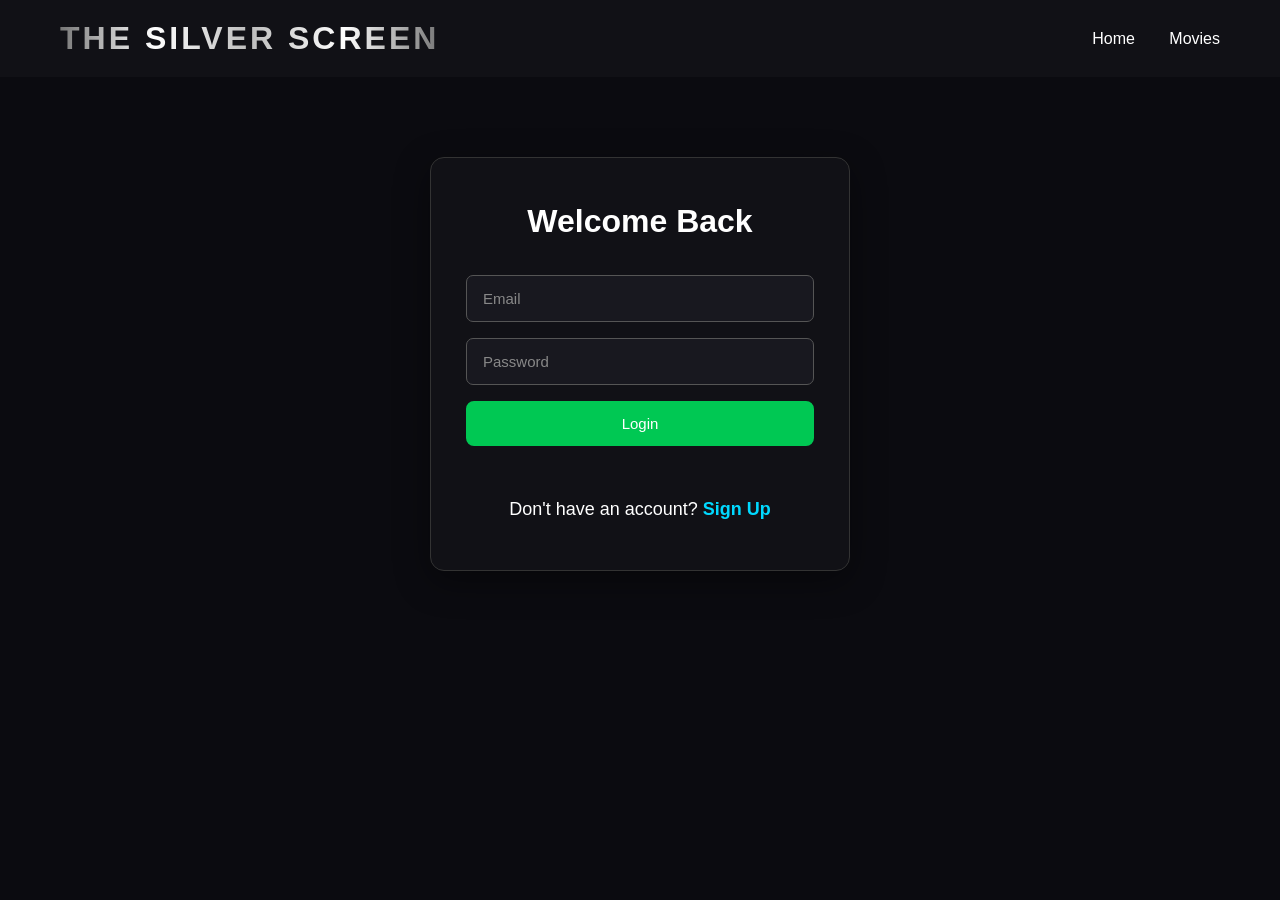
<file: silver screen frontend/index.html>
<!DOCTYPE html>
<html lang="en">
<head>
    <meta charset="UTF-8">
    <meta name="viewport" content="width=device-width, initial-scale=1.0">

    <title>THE SILVER SCREEN</title>

    <link rel="stylesheet" href="style.css">
</head>
<body>
    <script>
    if (!localStorage.getItem("loggedInUser")) {
        window.location.href = "login.html";
    }
</script>

    <header>
        <h1>THE SILVER SCREEN</h1>

        <nav>
            <a href="#">Home</a>
            <a href="profile.html">Profile</a>
            <a href="mybookings.html">My Bookings</a>
        </nav>
    </header>

    <main>

        <section class="hero">
            <h2>Your Next Movie Experience Starts Here</h2>
            <p>Book your seats. Enjoy the show.</p>

            
        </section>

<div class="search-container">
    <input
        type="text"
        id="movieSearch"
        placeholder="Search for a movie..."
    >
</div>

<div id="search-results" class="movie-container search-results"></div>
<section class="movies" id="movieSections">

    <!-- Hollywood -->
    <h2>HOLLYWOOD</h2>
    <h3 class="category-title">Upcoming</h3>


    <div class="movie-container" id="hollywood-upcoming">

        
</div>
<!--Re-Releases -->

        <h3 class="category-title">Re-Releases</h3>
    <div class="movie-container" id="hollywood-rereleases">


         
</div>
    <!-- Tollywood -->
    <h2 class="category-title">TOLLYWOOD</h2>
    <h3 class="category-title">Upcoming</h3>


    <div class="movie-container" id="tollywood-upcoming">

        
</div>
<!--Re-Releases -->

        <h3 class="category-title">Re-Releases</h3>
   <div class="movie-container" id="tollywood-rereleases">

         

</div>

    <!-- Bollywood -->
    <h2 class="category-title">BOLLYWOOD</h2>
    <!-- Upcoming -->
    <h3 class="category-title">Upcoming</h3>

   
    <div class="movie-container" id="bollywood-upcoming">

        
    </div>
        <!--Re-Releases -->

        <h3 class="category-title">Re-Releases</h3>
    <div class="movie-container" id="bollywood-rereleases">


         

    </div>
    <!-- Kollywood -->
    <h2 class="category-title">KOLLYWOOD</h2>
    <!-- Upcoming -->
    <h3 class="category-title">Upcoming</h3>

   
    <div class="movie-container" id="kollywood-upcoming">

        
    </div>
    <!--Re-Releases -->

        <h3 class="category-title">Re-Releases</h3>
    <div class="movie-container" id="kollywood-rereleases">


     </div>



    

</section>

    </main>

    <script src="script.js"></script>

</body>
</html>
</file>
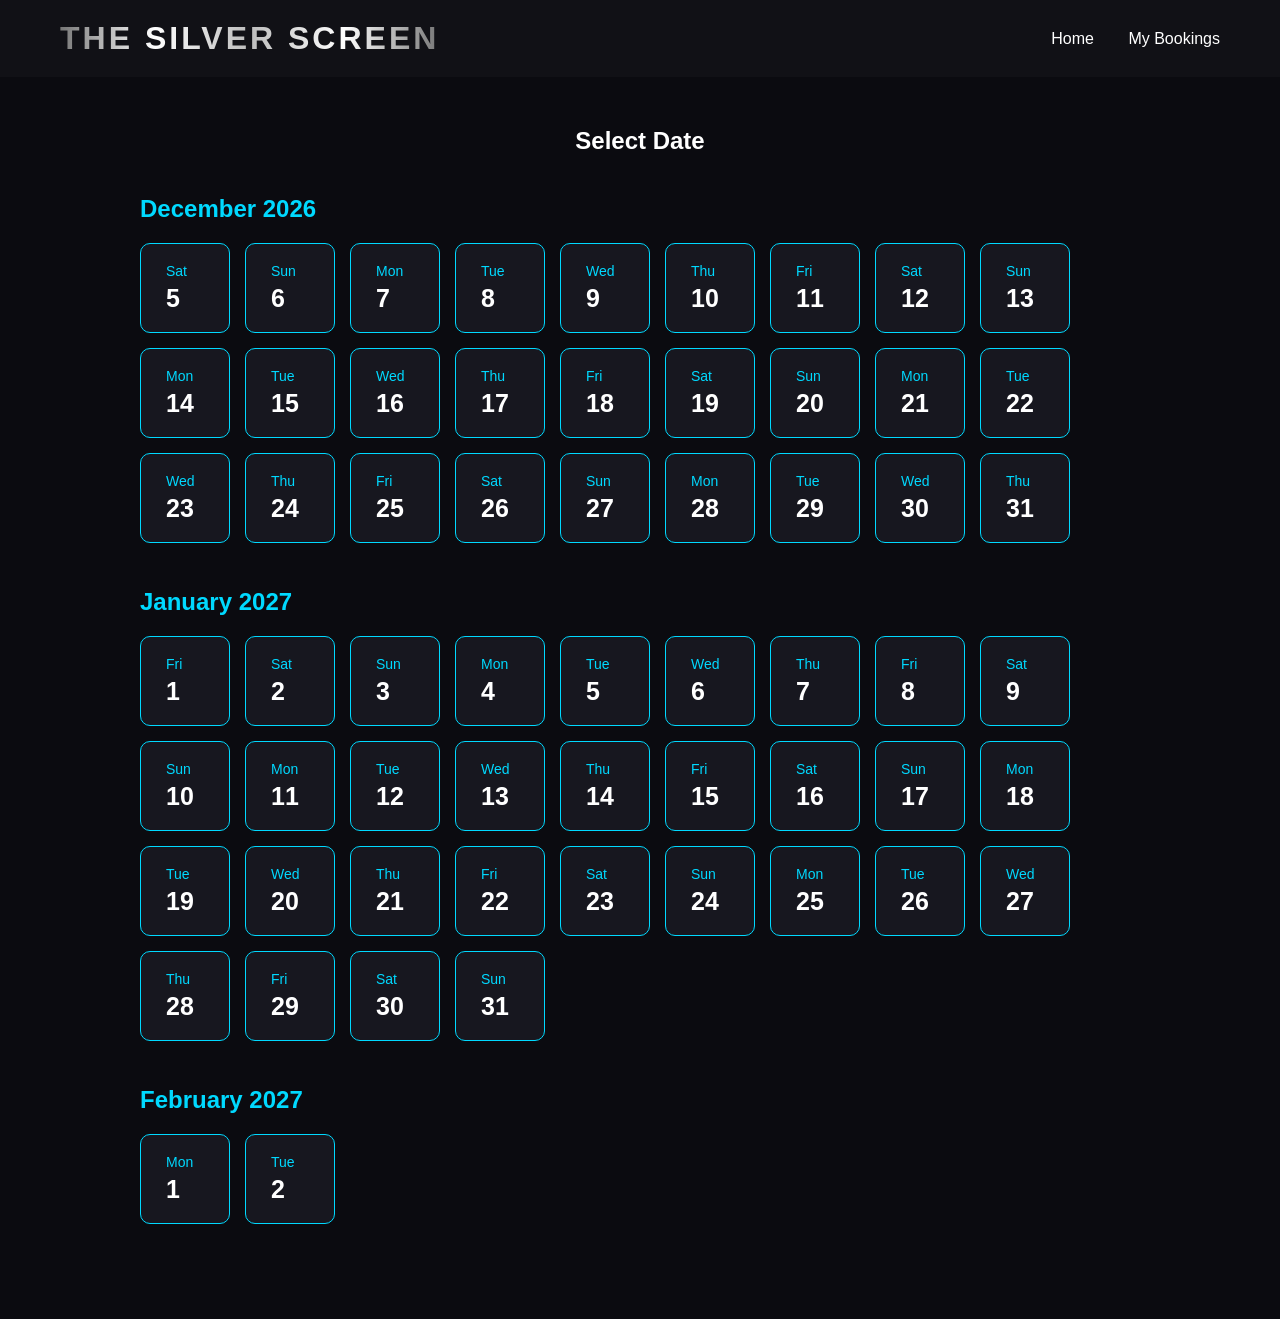
<file: silver screen frontend/date.html>
<!DOCTYPE html>
<html lang="en">

<head>
    <meta charset="UTF-8">
    <meta name="viewport" content="width=device-width, initial-scale=1.0">

    <title>The Silver Screen | Select Date</title>

    <link rel="stylesheet" href="style.css">
</head>

<body>

    <header>
        <h1> THE SILVER SCREEN</h1>
        <nav>
    <a href="index.html">Home</a>
    
    <a href="mybookings.html">My Bookings</a>
</nav>
    </header>

    <main class="date-page">

        <h2>Select Date</h2>

        <p id="movie-name"></p>

        <div id="date-container"></div>

    </main>

    <script src="script.js"></script>

</body>

</html>
</file>
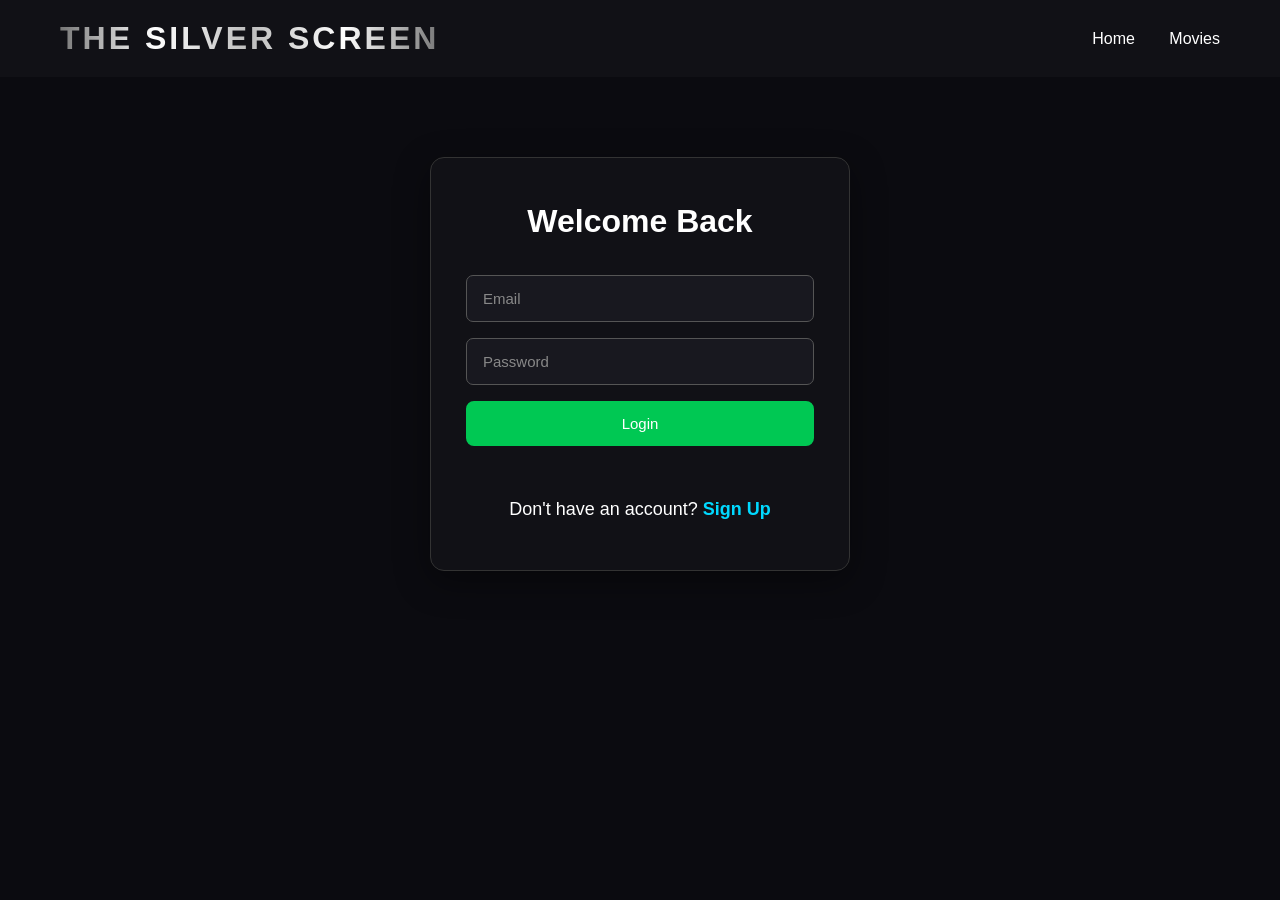
<file: silver screen frontend/login.html>
<!DOCTYPE html>

<html lang="en">
<head>
    <meta charset="UTF-8">
    <meta name="viewport" content="width=device-width, initial-scale=1.0">

<title>THE SILVER SCREEN | Login</title>

<link rel="stylesheet" href="style.css">

</head>

<body>

<header>
    <h1>THE SILVER SCREEN</h1>

<nav>
    <a href="index.html">Home</a>
    <a href="index.html#movieSections">Movies</a>
</nav>

</header>

<main>

<section class="login-container">

    <h2>Welcome Back</h2>


    <form id="login-form">

        <input
            type="email"
            id="login-email"
            placeholder="Email"
            required
        >

        <input
            type="password"
            id="login-password"
            placeholder="Password"
            required
        >

        <button id="login-button">Login</button>

    </form>

    <p id="login-message"></p>

    <p>
        Don't have an account?
        <a href="signup.html">Sign Up</a>
    </p>

</section>

</main>

<script src="login.js"></script>

</body>
</html>
</file>
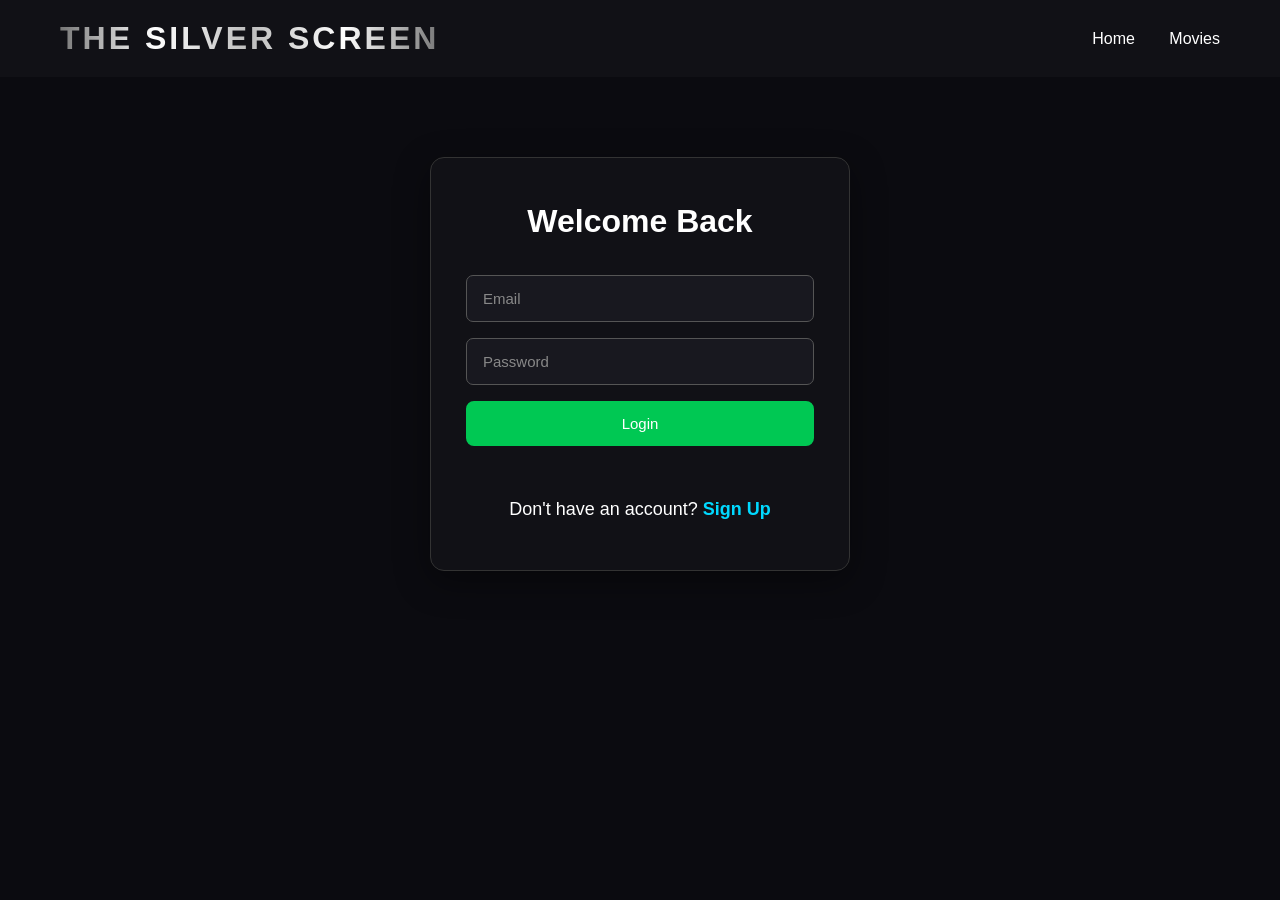
<file: silver screen frontend/mybookings.html>
<!DOCTYPE html>
<html lang="en">
<head>
<meta charset="UTF-8">
<title>My Bookings</title>
<link rel="stylesheet" href="style.css">
</head>

<body>

<header>
<h1>THE SILVER SCREEN</h1>

<nav>
<a href="index.html">Home</a>
<a href="#" id="logout-btn">Logout</a>
</nav>

</header>

<main class="booking-page">

<h2>My Bookings</h2>

<div id="booking-list"></div>

</main>

<script src="mybookings.js"></script>

</body>
</html>
</file>
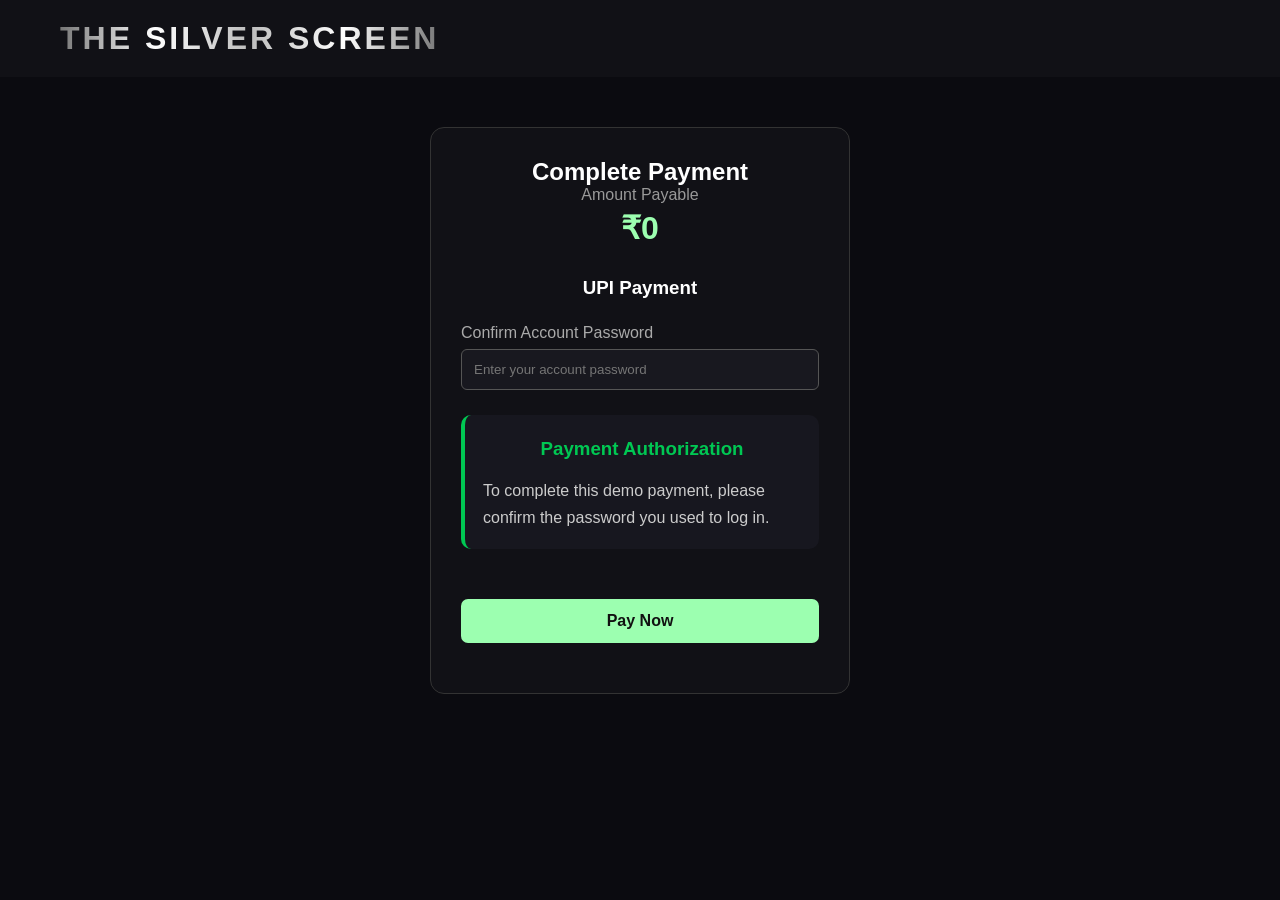
<file: silver screen frontend/payment.html>
<!DOCTYPE html>
<html lang="en">

<head>
    <meta charset="UTF-8">
    <meta name="viewport" content="width=device-width, initial-scale=1.0">

    <title>The Silver Screen | Payment</title>

    <link rel="stylesheet" href="style.css">
</head>

<body>

<header class="site-header">
    <h1>THE SILVER SCREEN</h1>
</header>

<main class="payment-page">

    <div class="payment-box">

        <h2>Complete Payment</h2>

        <p>Amount Payable</p>

        <h1 id="payment-amount">₹0</h1>

        <div class="payment-method">
            <h3>UPI Payment</h3>

            <label for="payment-password">
    Confirm Account Password
</label>

<input
    type="password"
    id="payment-password"
    placeholder="Enter your account password"
    required
>

            <div class="demo-box">

    <h3>Payment Authorization</h3>

    <p>
        To complete this demo payment,
        please confirm the password
        you used to log in.
    </p>

</div>
            <button id="pay-button">
                Pay Now
            </button>
             <p id="message"></p>
            
        </div>

    </div>

</main>

<script src="payment.js"></script>

</body>
</html>
</file>
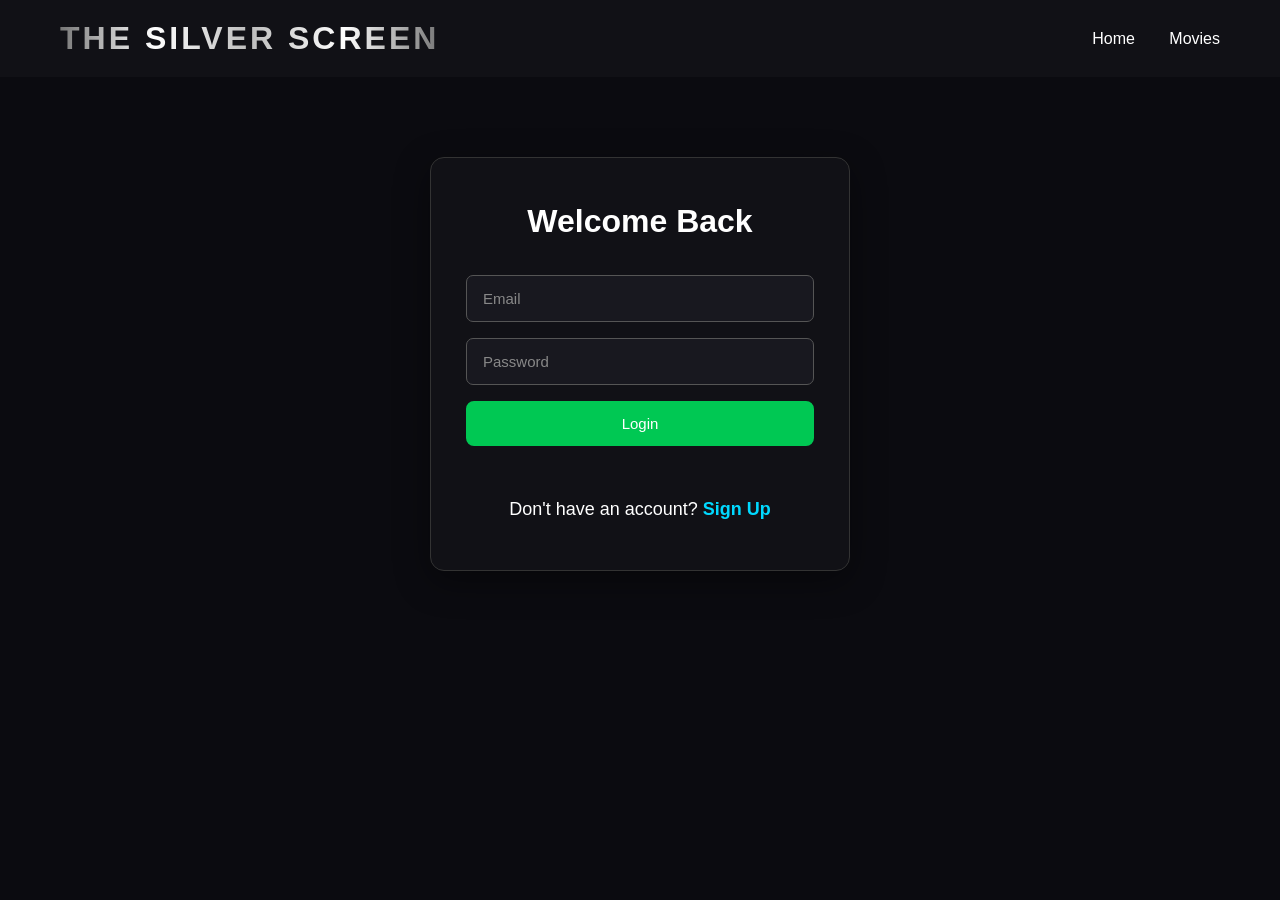
<file: silver screen frontend/profile.html>
<!DOCTYPE html>
<html lang="en">

<head>
    <meta charset="UTF-8">
    <meta name="viewport" content="width=device-width, initial-scale=1.0">

    <title>THE SILVER SCREEN | Profile</title>

    <link rel="stylesheet" href="style.css">
</head>

<body>

<header>
    <h1>THE SILVER SCREEN</h1>

    <nav>
        <a href="index.html">Home</a>
        <a href="index.html#movieSections">Movies</a>
    </nav>
</header>

<main>

    <section class="login-container">

        <h2>MY PROFILE</h2>

        <p><strong>Name:</strong> <span id="profile-name"></span></p>

        <p><strong>e-mail:</strong> <span id="profile-email"></span></p>

        <button id="logout-button">Logout</button>

    </section>

</main>

<script src="profile.js"></script>

</body>
</html>
</file>
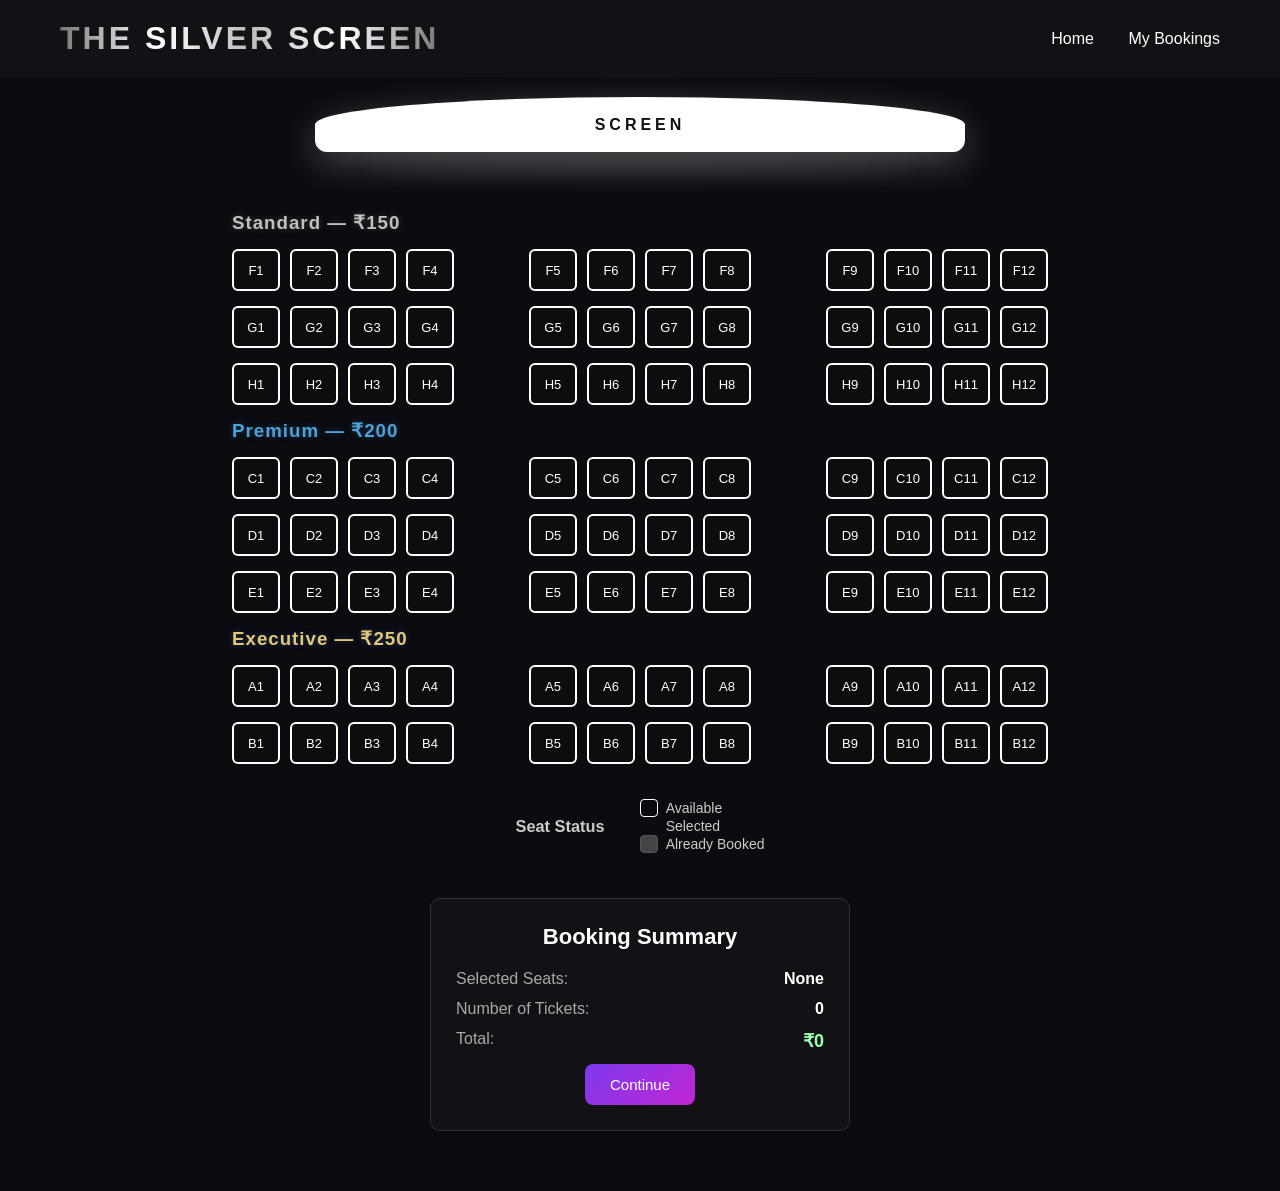
<file: silver screen frontend/seat.html>
<!DOCTYPE html>
<html lang="en">

<head>
    <meta charset="UTF-8">
    <meta name="viewport" content="width=device-width, initial-scale=1.0">

    <title>The standard Screen | Select Seats</title>

    <link rel="stylesheet" href="style.css">
</head>

<body>

    <!-- Logo -->
    <header class="site-header">
        <h1>THE SILVER SCREEN</h1>
        <nav>
    <a href="index.html">Home</a>
   
    <a href="mybookings.html">My Bookings</a>
</nav>
    </header>


    <main class="seat-page">

    



        <!-- Cinema Screen -->
        <div class="cinema-screen">
            <div class="screen-glow"></div>
            <span>SCREEN</span>
        </div>


        
<!-- Seat Layout -->
<div class="seat-layout">

    <!-- standard -->
    <h3 class="seat-category standard"> Standard — ₹150</h3>

    <!-- Row F -->
    <div class="seat-row" >
        <button class="seat standard-seat">F1</button>
        <button class="seat standard-seat">F2</button>
        <button class="seat standard-seat">F3</button>
        <button class="seat standard-seat">F4</button>

        <span class="aisle"></span>

        <button class="seat standard-seat">F5</button>
        <button class="seat standard-seat">F6</button>
        <button class="seat standard-seat">F7</button>
        <button class="seat standard-seat">F8</button>

        <span class="aisle"></span>

        <button class="seat standard-seat">F9</button>
        <button class="seat standard-seat">F10</button>
        <button class="seat standard-seat">F11</button>
        <button class="seat standard-seat">F12</button>
    </div>

    <!-- Row G -->
    <div class="seat-row">
        <button class="seat standard-seat">G1</button>
        <button class="seat standard-seat">G2</button>
        <button class="seat standard-seat">G3</button>
        <button class="seat standard-seat">G4</button>

        <span class="aisle"></span>

        <button class="seat standard-seat">G5</button>
        <button class="seat standard-seat">G6</button>
        <button class="seat standard-seat">G7</button>
        <button class="seat standard-seat">G8</button>

        <span class="aisle"></span>

        <button class="seat standard-seat">G9</button>
        <button class="seat standard-seat">G10</button>
        <button class="seat standard-seat">G11</button>
        <button class="seat standard-seat">G12</button>
    </div>

    <!-- Row H -->
    <div class="seat-row">
        <button class="seat standard-seat">H1</button>
        <button class="seat standard-seat">H2</button>
        <button class="seat standard-seat">H3</button>
        <button class="seat standard-seat">H4</button>

        <span class="aisle"></span>

        <button class="seat standard-seat">H5</button>
        <button class="seat standard-seat">H6</button>
        <button class="seat standard-seat">H7</button>
        <button class="seat standard-seat">H8</button>

        <span class="aisle"></span>

        <button class="seat standard-seat">H9</button>
        <button class="seat standard-seat">H10</button>
        <button class="seat standard-seat">H11</button>
        <button class="seat standard-seat">H12</button>
    </div>


    <!-- premium -->
    <h3 class="seat-category premium"> Premium — ₹200</h3>

    <!-- Row C -->
    <div class="seat-row">
        <button class="seat premium-seat">C1</button>
        <button class="seat premium-seat">C2</button>
        <button class="seat premium-seat">C3</button>
        <button class="seat premium-seat">C4</button>

        <span class="aisle"></span>

        <button class="seat premium-seat">C5</button>
        <button class="seat premium-seat">C6</button>
        <button class="seat premium-seat">C7</button>
        <button class="seat premium-seat">C8</button>

        <span class="aisle"></span>

        <button class="seat premium-seat">C9</button>
        <button class="seat premium-seat">C10</button>
        <button class="seat premium-seat">C11</button>
        <button class="seat premium-seat">C12</button>
    </div>

    <!-- Row D -->
    <div class="seat-row">
        <button class="seat premium-seat">D1</button>
        <button class="seat premium-seat">D2</button>
        <button class="seat premium-seat">D3</button>
        <button class="seat premium-seat">D4</button>

        <span class="aisle"></span>

        <button class="seat premium-seat">D5</button>
        <button class="seat premium-seat">D6</button>
        <button class="seat premium-seat">D7</button>
        <button class="seat premium-seat">D8</button>

        <span class="aisle"></span>

        <button class="seat premium-seat">D9</button>
        <button class="seat premium-seat">D10</button>
        <button class="seat premium-seat">D11</button>
        <button class="seat premium-seat">D12</button>
    </div>

    <!-- Row E -->
    <div class="seat-row">
        <button class="seat premium-seat">E1</button>
        <button class="seat premium-seat">E2</button>
        <button class="seat premium-seat">E3</button>
        <button class="seat premium-seat">E4</button>

        <span class="aisle"></span>

        <button class="seat premium-seat">E5</button>
        <button class="seat premium-seat">E6</button>
        <button class="seat premium-seat">E7</button>
        <button class="seat premium-seat">E8</button>

        <span class="aisle"></span>

        <button class="seat premium-seat">E9</button>
        <button class="seat premium-seat">E10</button>
        <button class="seat premium-seat">E11</button>
        <button class="seat premium-seat">E12</button>
    </div>


    <!-- executive-->
   <h3 class="seat-category executive"> Executive — ₹250</h3>

    <!-- Row A -->
    <div class="seat-row">
        <button class="seat executive-seat">A1</button>
        <button class="seat executive-seat">A2</button>
        <button class="seat executive-seat">A3</button>
        <button class="seat executive-seat">A4</button>
        

        <span class="aisle"></span>

        <button class="seat executive-seat">A5</button>
        <button class="seat executive-seat">A6</button>
        <button class="seat executive-seat">A7</button>
        <button class="seat executive-seat">A8</button>

        <span class="aisle"></span>

        <button class="seat executive-seat">A9</button>
        <button class="seat executive-seat">A10</button>
        <button class="seat executive-seat">A11</button>
        <button class="seat executive-seat">A12</button>
    </div>

    <!-- Row B -->
    <div class="seat-row">
        <button class="seat executive-seat">B1</button>
        <button class="seat executive-seat">B2</button>
        <button class="seat executive-seat">B3</button>
        <button class="seat executive-seat">B4</button>

        <span class="aisle"></span>

        <button class="seat executive-seat">B5</button>
        <button class="seat executive-seat">B6</button>
        <button class="seat executive-seat">B7</button>
        <button class="seat executive-seat">B8</button>

        <span class="aisle"></span>

        <button class="seat executive-seat">B9</button>
        <button class="seat executive-seat">B10</button>
        <button class="seat executive-seat">B11</button>
        <button class="seat executive-seat">B12</button>
    </div>

</div>
<!-- Seat Legend -->
<div class="seat-legend">

    <h3>Seat Status</h3>

    <div class="legend-row">

        <div class="legend-item">
            <span class="legend-seat available-seat"></span>
            <span>Available</span>
        </div>

        <div class="legend-item">
            <span class="legend-seat selected-seat"></span>
            <span>Selected</span>
        </div>

        <div class="legend-item">
            <span class="legend-seat booked-seat"></span>
            <span>Already Booked</span>
        </div>

       </div>

</div> <!-- seat-legend -->


<!-- Booking Summary -->
<div class="booking-summary">

    <h3>Booking Summary</h3>

    <p>
        Selected Seats:
        <span id="selected-seats">None</span>
    </p>

    <p>
        Number of Tickets:
        <span id="ticket-count">0</span>
    </p>

    <p>
        Total:
        <span id="total-price">₹0</span>
    </p>

    <button id="continue-btn" disabled>
    Continue
</button>

</div>
</main>

<script src="script.js"></script>

</body>
</html>
</file>
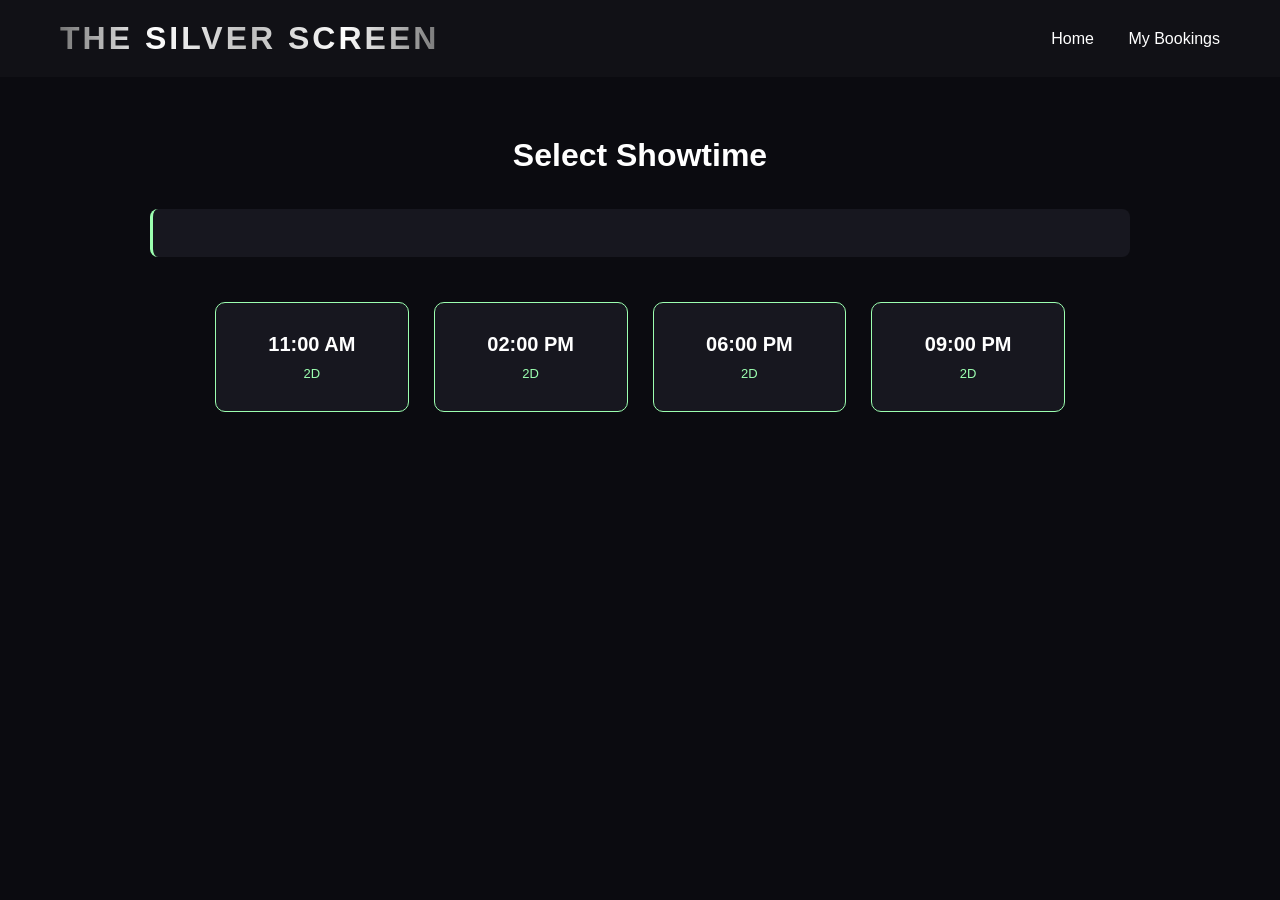
<file: silver screen frontend/showtime.html>
<!DOCTYPE html>
<html lang="en">

<head>
    <meta charset="UTF-8">
    <meta name="viewport" content="width=device-width, initial-scale=1.0">

    <title>The Silver Screen | Select Showtime</title>

    <link rel="stylesheet" href="style.css">
</head>

<body>

    <header>
        <h1>THE SILVER SCREEN</h1>
        <nav>
    <a href="index.html">Home</a>
   
    <a href="mybookings.html">My Bookings</a>
</nav>
    </header>

    <main class="showtime-page">

        <h2>Select Showtime</h2>

        <div class="showtime-info">
            <p id="selected-movie"></p>
            <p id="selected-date"></p>
        </div>

        <div class="time-container">

            <button class="time-card">
                <strong>11:00 AM</strong>
                <span>2D</span>
            </button>

            <button class="time-card">
                <strong>02:00 PM</strong>
                <span>2D</span>
            </button>

            <button class="time-card">
                <strong>06:00 PM</strong>
                <span>2D</span>
            </button>

            <button class="time-card">
                <strong>09:00 PM</strong>
                <span>2D</span>
            </button>

        </div>

    </main>

    <script src="script.js"></script>

</body>

</html>
</file>
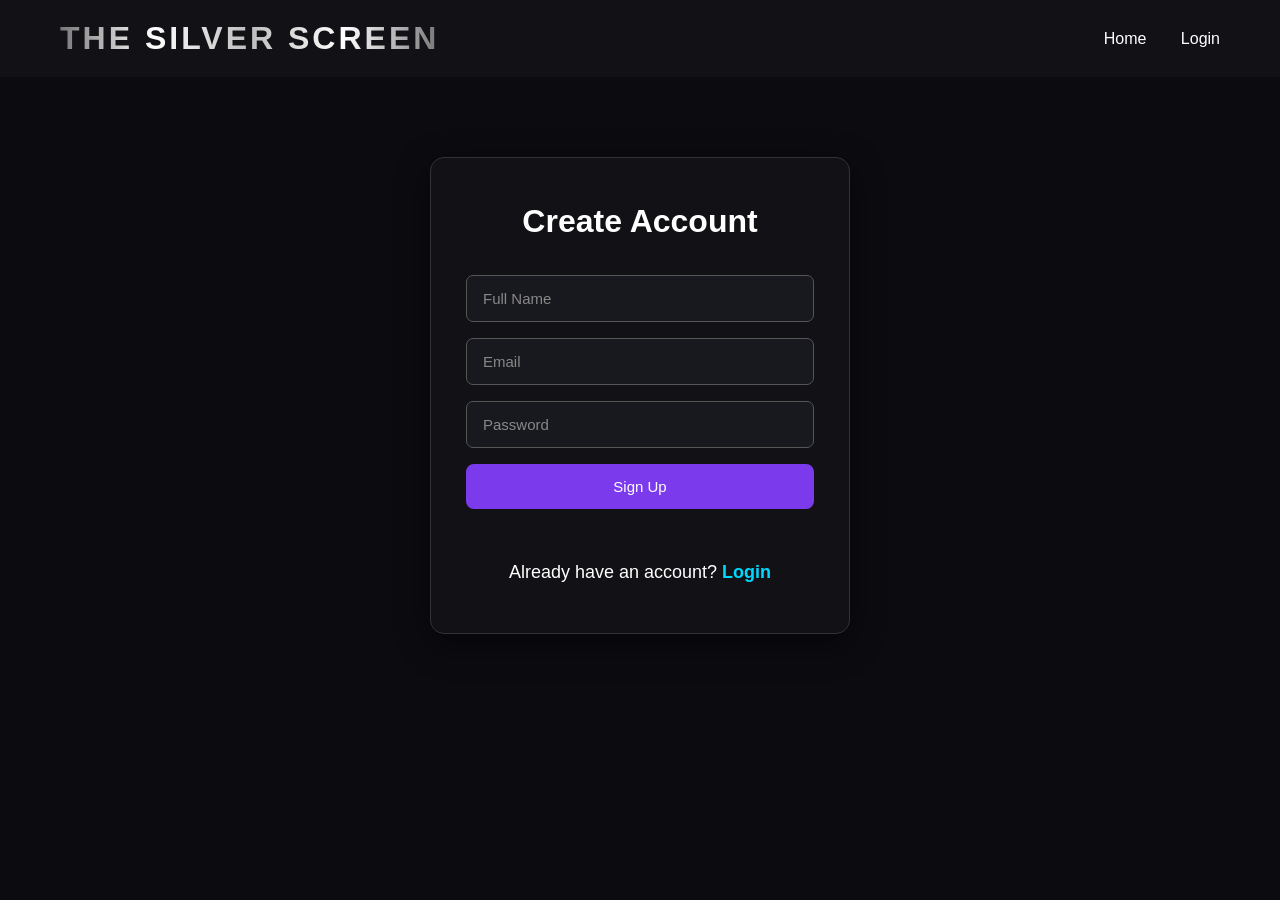
<file: silver screen frontend/signup.html>
<!DOCTYPE html>

<html lang="en">
<head>
    <meta charset="UTF-8">
    <meta name="viewport" content="width=device-width, initial-scale=1.0">

<title>THE SILVER SCREEN | Sign Up</title>

<link rel="stylesheet" href="style.css">

</head>

<body>

<header>
    <h1>THE SILVER SCREEN</h1>

<nav>
    <a href="index.html">Home</a>
    <a href="login.html">Login</a>
</nav>

</header>

<main>

<section class="login-container">

    <h2>Create Account</h2>
    

    <form id="signup-form">

        <input
            type="text"
            id="signup-name"
            placeholder="Full Name"
            required
        >

        <input
            type="email"
            id="signup-email"
            placeholder="Email"
            required
        >

        <input
            type="password"
            id="signup-password"
            placeholder="Password"
            required
        >

        <button id="signup-button">Sign Up</button>
    </form>

    <p id="signup-message"></p>

    <p>
        Already have an account?
        <a href="login.html">Login</a>
    </p>

</section>

</main>

<script src="login.js"></script>

</body>
</html>
</file>
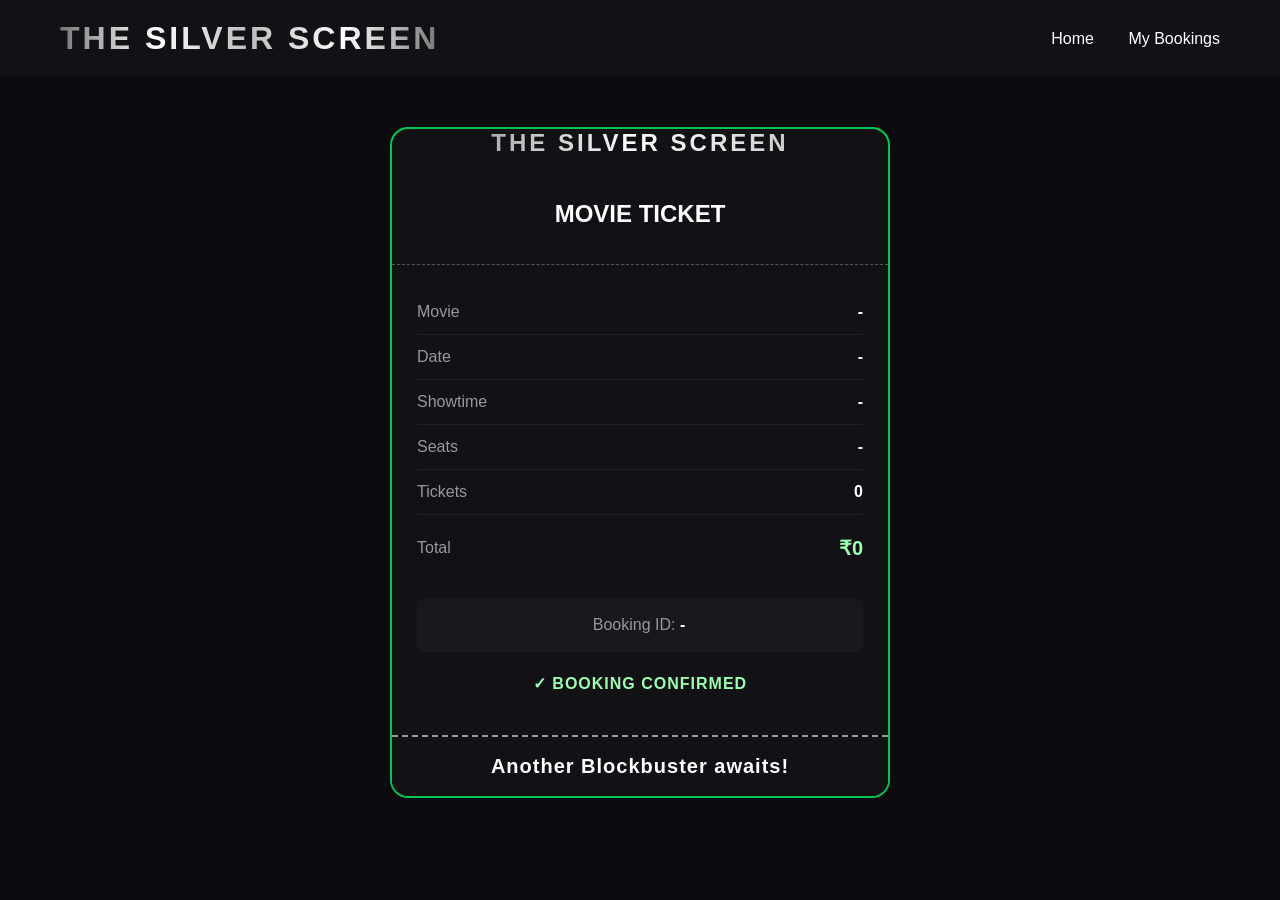
<file: silver screen frontend/ticket.html>
<!DOCTYPE html>
<html lang="en">

<head>
    <meta charset="UTF-8">
    <meta name="viewport" content="width=device-width, initial-scale=1.0">

    <title>The Silver Screen | Ticket</title>

    <link rel="stylesheet" href="style.css">
</head>

<body>

    <header class="site-header">
        <h1>THE SILVER SCREEN</h1>
        <nav>
    <a href="index.html">Home</a>
    <a href="mybookings.html">My Bookings</a>
</nav>
    </header>


    <main class="ticket-page">

        <div class="ticket">

            <div class="ticket-logo">
                THE SILVER SCREEN
            </div>


            <div class="ticket-header">
                <h2>MOVIE TICKET</h2>
            
            </div>
        

            <div class="ticket-details">

                <div class="ticket-row">
                    <span>Movie</span>
                    <strong id="ticket-movie">-</strong>
                </div>

                <div class="ticket-row">
                    <span>Date</span>
                    <strong id="ticket-date">-</strong>
                </div>

                <div class="ticket-row">
                    <span>Showtime</span>
                    <strong id="ticket-time">-</strong>
                </div>


                <div class="ticket-row">
                    <span>Seats</span>
                    <strong id="ticket-seats">-</strong>
                </div>


                <div class="ticket-row">
                    <span>Tickets</span>
                    <strong id="ticket-count">-</strong>
                </div>


                <div class="ticket-row total-row">
                    <span>Total</span>
                    <strong id="ticket-total">₹0</strong>
                </div>

            </div>


            <div class="booking-id">
                Booking ID:
                <strong id="booking-id">-</strong>
            </div>


            <div class="confirmed">
                ✓ BOOKING CONFIRMED
            </div>
        <div class="ticket-tail">
                <h3>Another Blockbuster awaits!</h3>
            </div>

        </div>
    
    </main>


    <script src="script.js"></script>

</body>

</html>
</file>
<file: silver screen frontend/style.css>
* {
    margin: 0;
    padding: 0;
    box-sizing: border-box;
}

body {
    background: #0b0b0f;
    color: white;
    font-family: Arial, sans-serif;
}

header {
    display: flex;
    justify-content: space-between;
    align-items: center;
    padding: 20px 60px;
    background: #111116;
}

header h1 {
    background: linear-gradient(
        90deg,
        #777,
        #ffffff,
        #bdbdbd,
        #ffffff,
        #777
    );

    -webkit-background-clip: text;
    -webkit-text-fill-color: transparent;

    letter-spacing: 3px;
}
nav a {
    color: white;
    text-decoration: none;
    margin-left: 30px;
}

.hero {
    text-align: center;
    padding: 100px 20px;
    background: linear-gradient(135deg, #1a1a24, #0b0b0f);
}

.hero h2 {
    font-size: 48px;
    margin-bottom: 20px;
}

.hero p {
    color: #aaaaaa;
    font-size: 18px;
    margin-bottom: 30px;
}
button {
    background: linear-gradient(135deg, #7c3aed, #c026d3);
    color: white;
    border: none;
    padding: 12px 25px;
    border-radius: 8px;
    cursor: pointer;
    font-size: 15px;
    transition: 0.3s;
}

button:hover {
    transform: translateY(-3px);
    box-shadow: 0 0 20px #8b5cf6;
}


button:hover {
    background: #a855f7;
}
.movies {
    padding: 50px 60px;
}

.movies > h2 {
    margin-bottom: 30px;
}
.movie-container {
    display: flex;
    gap: 30px;
    overflow-x: auto;
}

.movie-card {
    background: #17171f;
    flex: 0 0 220px;
    padding: 15px;
    border-radius: 10px;
    box-sizing: border-box;
    transition: transform 0.3s;
}

.movie-card img {
    width: 100%;
    height: 280px;
    object-fit: cover;
    border-radius: 8px;
}
.movie-card:hover {
    transform: translateY(-10px);
}

.poster {
    height: 280px;
    background: #292934;
    display: flex;
    justify-content: center;
    align-items: center;
    border-radius: 8px;
    margin-bottom: 15px;
    color: #aaaaaa;
}

.movie-card h3 {
    margin-bottom: 8px;
}

.movie-card p {
    color: #f5c518;
    margin-bottom: 15px;
}
.movie-card img {
    width: 100%;
.booking-page {
    padding: 60px;
    text-align: center;
}
}
/* Date Page */

.date-page {
    padding: 50px 60px;
    text-align: center;
}

#date-container {
    max-width: 1000px;
    margin: 40px auto;
}

.month-section {
    margin-bottom: 45px;
}

.month-section h3 {
    text-align: left;
    font-size: 24px;
    margin-bottom: 20px;
    color: #00d9ff;
}

.month-dates {
    display: flex;
    flex-wrap: wrap;
    gap: 15px;
}

.date-card {
    width: 90px;
    height: 90px;

    background: #17171f;
    color: white;

    border: 1px solid #00d9ff;
    border-radius: 10px;

    cursor: pointer;

    display: flex;
    flex-direction: column;
    justify-content: center;
    gap: 5px;
}

.date-card span {
    color: #00d9ff;
    font-size: 14px;
}

.date-card strong {
    font-size: 25px;
}

.date-card:hover {
    background: white;
    color: #111;
}

.date-card:hover span {
    color: #111;
}
/* ================= SHOWTIME PAGE ================= */

.showtime-page {
    padding: 60px;
    max-width: 1100px;
    margin: auto;
}

.showtime-page h2 {
    text-align: center;
    margin-bottom: 35px;
    font-size: 32px;
}


/* Selected Movie and Date */

.showtime-info {
    background: #17171f;
    border-left: 3px solid #9cffb0;

    padding: 20px 25px;
    margin-bottom: 45px;

    border-radius: 8px;
}

.showtime-info p {
    margin: 8px 0;
    color: #ddd;
}


/* Showtime Cards */

.time-container {
    display: grid;

    grid-template-columns: repeat(4, 1fr);

    gap: 25px;

    max-width: 850px;
    margin: auto;
}

.time-card {
    min-height: 110px;

    background: #17171f;
    color: white;

    border: 1px solid #9cffb0;
    border-radius: 10px;

    cursor: pointer;

    display: flex;
    flex-direction: column;
    justify-content: center;
    align-items: center;

    gap: 10px;

    transition: all 0.25s ease;
}

.time-card strong {
    font-size: 20px;
}

.time-card span {
    font-size: 13px;
    color: #9cffb0;
}

.time-card:hover {
    background: #9cffb0;
    color: #111;

    transform: translateY(-4px);
}

.time-card:hover span {
    color: #111;
}
/* ================= SEAT PAGE ================= */

.seat-layout {
    width: fit-content;
    margin: 0 auto;

    display: flex;
    flex-direction: column;
    gap: 15px;
}

.seat-row {
    display: grid;

    grid-template-columns:
        repeat(4, 48px)
        55px
        repeat(4, 48px)
        55px
        repeat(4, 48px);

    gap: 10px;

    align-items: center;
}

.aisle {
    width: 55px;
}

.seat {
    width: 48px;
    height: 42px;

    padding: 0;

    display: flex;
    align-items: center;
    justify-content: center;

    box-sizing: border-box;

    background: transparent;
    color: white;

    border: 1px solid white;
    border-radius: 6px;

    cursor: pointer;

    font-size: 13px;
    font-weight: 500;

    white-space: nowrap;

    transition: all 0.2s ease;
}

.seat:hover {
    background: white;
    color: #111;
    transform: translateY(-3px);
}

.seat.selected {
    background: white;
    color: #111;
    border-color: white;
}
body {
    background: #0b0b10 !important;
    color: white !important;
}
/* ================= CINEMA SCREEN ================= */

.cinema-screen {
    width: 650px;
    max-width: 75%;

    height: 55px;

    margin: 20px auto 60px;

    background: white;

    color: #111;

    display: flex;
    align-items: center;
    justify-content: center;

    border-radius: 50% 50% 12px 12px;

    font-size: 16px;
    font-weight: bold;
    letter-spacing: 4px;

    position: relative;

    box-shadow:
        0 10px 35px rgba(255, 255, 255, 0.25);

}


/* Screen glow underneath */

.screen-glow {
    position: absolute;

    width: 85%;
    height: 12px;

    bottom: -18px;

    background: rgba(255, 255, 255, 0.18);

    filter: blur(12px);

    border-radius: 50%;
}
/* Seat Legend */

.seat-legend {
    display: flex;
    justify-content: center;
    align-items: center;

    gap: 35px;

    margin-top: 35px;

    color: #ccc;
    font-size: 14px;
}

.legend-item {
    display: flex;
    align-items: center;
    gap: 8px;
}

.legend-seat {
    width: 18px;
    height: 18px;

    display: inline-block;

    border-radius: 4px;
}


/* Available */

.available-seat {
    background: transparent;
    border: 1px solid white;
}


/* Already booked */

.booked-seat {
    background: #444;
    border: 1px solid #555;
}
.seat.booked {
    background: #444;
    color: #888;
    border: 1px solid #555;

    cursor: not-allowed;
    opacity: 0.7;
}
/* Selected seat */

.seat.selected {
    background: #9cffb0;
    color: #111;
    border-color: #9cffb0;

    transform: translateY(-3px);
}
/* ================= BOOKING SUMMARY ================= */

.booking-summary {
    width: 420px;
    max-width: 90%;

    margin: 45px auto 60px;
    padding: 25px;

    background: #111116;

    border: 1px solid #333;
    border-radius: 10px;

    text-align: center;
    box-sizing: border-box;
}

.booking-summary h3 {
    margin-top: 0;
    margin-bottom: 20px;

    font-size: 22px;
}

.booking-summary p {
    display: flex;
    justify-content: space-between;

    margin: 12px 0;

    color: #aaa;
}

.booking-summary span {
    color: white;
    font-weight: 600;
}

#total-price {
    color: #9cffb0;
    font-size: 18px;
}
/* ================= TICKET PAGE ================= */

.ticket-page {
    display: flex;
    justify-content: center;

    padding: 50px 20px 80px;
}

.ticket {
    width: 500px;
    max-width: 100%;

    background: #111116;

    border: 1px solid #333;
    border-radius: 14px;

    overflow: hidden;

    box-sizing: border-box;
}

.ticket-header {
    text-align: center;

    padding: 28px 20px;

    border-bottom: 1px dashed #555;
}

.ticket-header h2 {
    margin: 0 0 8px;

    font-size: 24px;
}

.ticket-header p {
    margin: 0;

    color: #999;
}

.ticket-details {
    padding: 25px;
}

.ticket-row {
    display: flex;
    justify-content: space-between;
    align-items: center;

    gap: 20px;

    padding: 13px 0;

    border-bottom: 1px solid #222;
}

.ticket-row span {
    color: #999;
}

.ticket-row strong {
    color: white;
    text-align: right;
}

.total-row {
    margin-top: 8px;

    border-bottom: none;
}

.total-row strong {
    color: #9cffb0;
    font-size: 20px;
}

.booking-id {
    margin: 0 25px;
    padding: 18px;

    text-align: center;

    background: #18181f;

    border-radius: 8px;

    color: #999;
}

.booking-id strong {
    color: white;

    letter-spacing: 2px;
}

.confirmed {
    padding: 22px;

    text-align: center;

    color: #9cffb0;
    font-weight: bold;
    letter-spacing: 1px;
}
/* ================= PAYMENT PAGE ================= */

.payment-page {
    display: flex;
    justify-content: center;
    padding: 50px 20px;
}

.payment-box {
    width: 420px;
    max-width: 100%;

    padding: 30px;

    background: #111116;
    border: 1px solid #333;
    border-radius: 14px;

    text-align: center;
    box-sizing: border-box;
}

.payment-box h2 {
    margin-top: 0;
}

.payment-box > p {
    color: #999;
    margin-bottom: 5px;
}

#payment-amount {
    color: #9cffb0;
    margin-top: 0;
}

.payment-method {
    margin-top: 30px;
    text-align: left;
}

.payment-method h3 {
    text-align: center;
    margin-bottom: 25px;
}

.payment-method label {
    display: block;
    margin: 15px 0 7px;
    color: #aaa;
}

.payment-method input {
    width: 100%;
    padding: 12px;

    box-sizing: border-box;

    background: #18181f;
    color: white;

    border: 1px solid #555;
    border-radius: 6px;

    outline: none;
}

.payment-method input:focus {
    border-color: #9cffb0;
}

#pay-button {
    width: 100%;
    margin-top: 25px;
    padding: 13px;

    border: none;
    border-radius: 7px;

    background: #9cffb0;
    color: #111;

    font-weight: bold;
    font-size: 16px;

    cursor: pointer;
}

#payment-message {
    text-align: center;
    margin-top: 18px;
    font-weight: bold;
}
.search-container {
    display: flex;
    justify-content: center;
    margin: 40px auto;
}

#movieSearch {
    width: 65%;
    max-width: 800px;
    padding: 18px 25px;
    font-size: 20px;
    border: 2px solid #555;
    border-radius: 35px;
    outline: none;
    background: #11111a;
    color: white;
    box-sizing: border-box;
}

#movieSearch::placeholder {
    color: #aaa;
}
.search-results {
    justify-content: center;
    flex-wrap: wrap;
    margin-bottom: 40px;
}

#search-results {
    display: none;
}
.no-movie {
    text-align: center;
    font-size: 22px;
    padding: 40px;
    margin: 20px auto;
}
/* ================= SEAT CATEGORY COLORS ================= */

/* ================= SEATS ================= */

.seat {
    background: #0d0d0d;
    color: #ffffff;

    /* Bright white layer around every available seat */
    border: 2px solid #ffffff;

    border-radius: 6px;
    transition: all 0.2s ease;
}


/* ================= HOVER ================= */

.seat:hover:not(.booked):not(.selected) {
    background: #1a1a1a;
    box-shadow: 0 0 10px rgba(255, 255, 255, 0.35);
}


/* ================= SELECTED ================= */

.seat.selected {
    background: #00c853;
    color: #ffffff;
    border: 2px solid #00c853;

}


/* ================= BOOKED ================= */

/* continue Button */
.continue-btn {

    background: #00c853;

    color: white;

    border: none;

    padding: 12px 35px;

    border-radius: 25px;

    font-size: 16px;

    font-weight: 600;

    cursor: pointer;

    transition: 0.3s ease;

    box-shadow:
    0 4px 15px rgba(0, 200, 83, 0.25);
}


.continue-btn:hover {

    transform: translateY(-3px);

    box-shadow:
    0 8px 20px rgba(0, 200, 83, 0.35);

}
.continue-btn:active {

    transform: scale(0.97);

}
/* ================= BOOKED SEATS ================= */

.seat.booked {
    background: #3a3a3a;
    color: #777777;
    border: none;
    box-shadow: none;
    cursor: not-allowed;
}
/* ================= SEAT CATEGORY HEADINGS ================= */

.seat-category {
    font-weight: 600;
    letter-spacing: 1px;
}


/* Standard — Silver */

.seat-category.standard {
    color: #c0c0c0;
    text-shadow: 0 0 7px rgba(192, 192, 192, 0.25);
}


/* Premium — Blue */

.seat-category.premium {
    color: #4da3d9;
    text-shadow: 0 0 7px rgba(77, 163, 217, 0.3);
}


/* Executive — Shiny Champagne Gold */

.seat-category.executive {
    color: #e2c77d;
     text-shadow: 0 0 7px rgba(77, 163, 217, 0.3);
}

/* ================= CENTER LOGIN / SIGNUP BOX ================= */

.login-container {
width: 420px;
max-width: 90%;


/* Center horizontally */
margin: 80px auto;

padding: 35px;

background: #111116;
border: 1px solid #333;
border-radius: 14px;

text-align: center;

box-sizing: border-box;

box-shadow: 0 10px 35px rgba(0, 0, 0, 0.4);


}

/* Center the whole section on the page */

.login-page {
min-height: calc(100vh - 80px);


display: flex;
justify-content: center;
align-items: center;

padding: 30px;
box-sizing: border-box;


}

/* ================= FORM ================= */

#login-form,
#signup-form {
display: flex;
flex-direction: column;
gap: 16px;
}

/* ================= INPUTS ================= */

#login-form input,
#signup-form input {
width: 100%;

padding: 14px 16px;

background: #18181f;
color: white;

border: 1px solid #555;
border-radius: 7px;

outline: none;

font-size: 15px;

box-sizing: border-box;

}

#login-form input:focus,
#signup-form input:focus {
border-color: #9cffb0;
box-shadow: 0 0 8px rgba(156, 255, 176, 0.15);
}

#login-form input::placeholder,
#signup-form input::placeholder {
color: #888;
}


/* ================= PAGE LINKS ================= */

.login-container a {
color: #00d9ff;
text-decoration: none;
font-weight: bold;
}

.login-container a:hover {
text-decoration: underline;
}

/* ================= MESSAGES ================= */

#login-message,
#signup-message {
min-height: 20px;
margin-top: 18px;

font-weight: bold;

}
#login-button {
    background: #00c853;
    color: white;
    border: 2px solid #00c853;
    transition: all 0.3s ease;
}

#login-button:hover {
    background: #00e676;          /* Slightly lighter green fill */
    border-color: #00e676;
    color: white;
    transform: translateY(-1px);
    box-shadow: 0 0 8px rgba(0, 200, 83, 0.25);
}
#signup-button {
    background: #7c3aed;
    color: white;
    border: 2px solid #7c3aed;
    transition: all 0.3s ease;
}

#signup-button:hover {
    background: #8b5cf6;          /* Lighter purple fill */
    border-color: #8b5cf6;
    color: white;
    transform: translateY(-1px);
    box-shadow: 0 0 8px rgba(124, 58, 237, 0.25);
}
.booking-page h2 {
    text-align: center;
    margin-bottom: 35px;
    font-size: 32px;
}
#booking-list {
    width: 100%;
    display: flex;
    flex-direction: column;
    align-items: center;
}

#booking-list .booking-summary {
    width: 500px;
    max-width: 90%;
}
.login-container h2 {
    text-align: center;
    margin-bottom: 35px;
    padding-top: 10px;
    font-size: 32px;
}
.login-container form {
    display: flex;
    flex-direction: column;
    gap: 20px;
}
.login-container input {
    width: 100%;
    padding: 16px 18px;
    font-size: 16px;

    background: #18181f;
    color: white;

    border: 2px solid #444;
    border-radius: 8px;

    outline: none;
    transition: 0.25s;
}
.demo-box{

    margin:25px 0;

    padding:18px;

    background:#17171f;

    border-left:4px solid #00c853;

    border-radius:10px;

    color:#cccccc;

    line-height:1.7;
}

.demo-box h3{

    color:#00c853;

    margin-bottom:12px;
}
.logo {
    font-size: 38px;
    font-weight: 800;
    letter-spacing: 4px;

    background: linear-gradient(
        90deg,
        #777,
        #ffffff,
        #999
    );

    -webkit-background-clip: text;
    color: transparent;

    text-shadow:
        0 0 15px rgba(255,255,255,0.25);
}
.ticket {
    border: 2px solid #00c853;
    border-radius: 18px;

    transition: 0.3s ease;
}
.ticket:hover {

    transform: translateY(-8px);

    box-shadow:
    0 15px 35px rgba(0,200,83,0.25);
}
body {

background:
linear-gradient(
    135deg,
    #050505,
    #1a1a1a
);

}
.ticket {
animation: appear 0.6s ease;
}
.ticket-logo {

    text-align: center;

    font-size: 24px;
    font-weight: 800;
    letter-spacing: 3px;

    margin-bottom: 15px;

    background: linear-gradient(
        90deg,
        #777,
        #ffffff,
        #aaa
    );

    -webkit-background-clip: text;
    -webkit-text-fill-color: transparent;

}
.ticket-tail {
    margin-top: 20px;
    padding: 18px;
    background: #111116;
    border-top: 2px dashed #999;
    text-align: center;
    border-radius: 0 0 12px 12px;
}

.ticket-tail h3 {
    margin: 0;
    font-size: 20px;
    color: #ffffff;
    font-weight: 600;
    letter-spacing: 1px;
}
#message {
    display: block;
    margin: 20px 0;
    text-align: center;
    font-weight: bold;
}
/* ================= PROFILE PAGE ================= */

.login-container p {
    margin: 15px 0;
    font-size: 18px;
}

#profile-name,
#profile-email {
    font-weight: normal;
}

#logout-button {
    margin-top: 20px;
    padding: 12px 30px;
    border: none;
    border-radius: 8px;
    background: #7b2cbf;
    color: white;
    font-size: 16px;
    cursor: pointer;
}

#logout-button:hover {
    background: #9d4edd;
}
</file>
